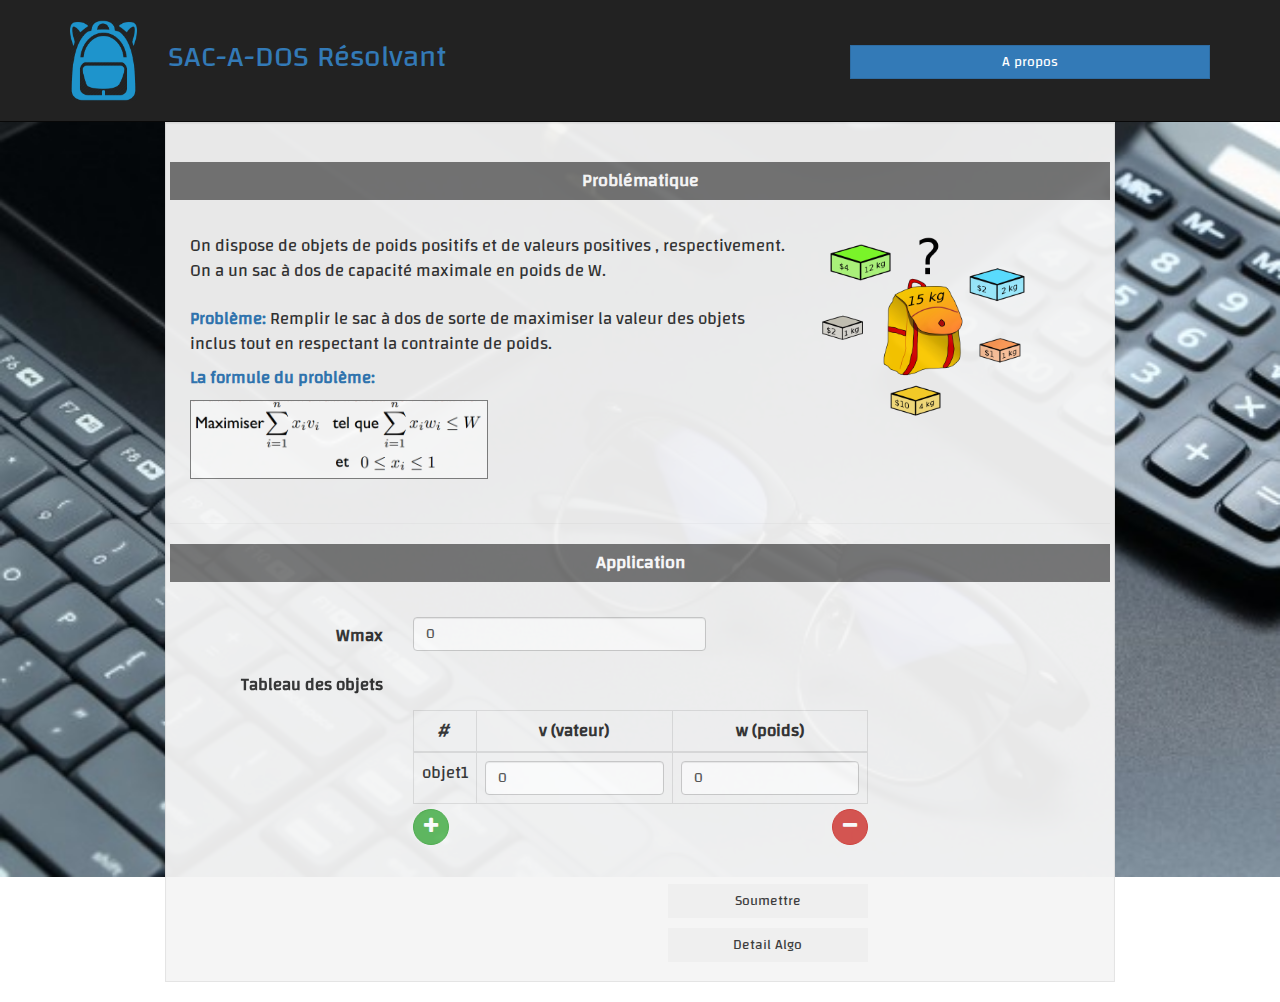
<file: index.html>
<!DOCTYPE html>
<html>

<head>
    <meta charset="utf-8">
    <meta name="viewport" content="width=device-width, initial-scale=1">
    <title>Sac-a-dos Resolvant</title>
    <link rel="icon" type="image/png" href="favicon.png">
    <!--/***************************************-->
    <!--***BAZINE Tarek - CHIKHAISSA Mahfoud****-->
    <!--****ESI 2017/18 TPGO TP1****-->
    <!--****************************************/-->
    <title>Sac a dos</title>
    <link rel="stylesheet" href="css/bootstrap.min.css" type="text/css"/>
    <link rel="stylesheet" href="css/theme.css" type="text/css"/>
    <link rel="stylesheet" type="text/css" href="font-awesome-4.7.0/css/font-awesome.min.css">
    <style>
        @font-face {
            font-family: 'Changa';
            src: url('css/fonts/Changa-Regular.ttf') format('truetype');
        }

        body {
            font-family: 'Changa', sans-serif;
            font-size: 1.7em;
        }

    </style>
</head>

<body>

<header>
    <nav class="navbar navbar-inverse navbar-static-top">
        <div class="container">
            <div class="row align-items-center">
                <div class="col col-xs-3 col-sm-2 col-lg-1 col-md-1 center-block ">
                    <a href="#"><img src="img/knapsack.png" alt="knapsack" class="img-responsive"></a>
                </div>
                <div class="col col-lg-4 col-sm-3 col-md-4  bg-succes bg-succes text-primary center-block ">
                    <h2>SAC-A-DOS Résolvant</h2>
                </div>
                <div class="col col-sm-1 col-md-3 col-lg-3  "></div>
                <div class="col col-sm-4 col-md-4 col-lg-4 " style="margin-top: 25px">
                    <button type="button" class="btn btn-primary btn-block"  data-toggle="modal" data-target="#aprpos">A propos</button>
                </div>
            </div>
        </div>
    </nav>
</header>

                                <!-- Modal -->
                                <div class="modal fade" id="aprpos" role="dialog" style="">
                                    <div class="modal-dialog modal-sm">
                                        <div class="modal-content">
                                            <div class="modal-header">
                                                <button type="button" class="close" data-dismiss="modal">&times;</button>
                                                <h4 class="modal-title"><b>SAC-A-DOS Résolvant</b></h4>
                                            </div>
                                            <div class="modal-body">
                                                <p><b>Développé par:</b><br>
                                                    BAZINE Tarek <br>
                                                    CHIKH AISSA Mahfoud <br><br>
                                                    <b>Dirigé par:</b><br>
                                                    M. HADIM B<br><br>
                                                    Tous les droits sont réservés ESI/SIL-2017</p>

                                            </div>
                                            <div class="modal-footer">
                                                <button type="button" class="btn btn-default" data-dismiss="modal">Close</button>
                                            </div>
                                        </div>
                                    </div>
                                </div>


<!-- page body -->
<div class="container-bg">
    <div class="container">

        <div class="col col-lg-1 col-md-1 col-sm-1 col-xs-1"></div>
        <div class="col col-lg-10 col-md-10 col-sm-10 col-xs-10 well">
            <div class="row">
                <h3><span class="label label-default">Problématique</span></h3>
                <br>

                <div class="row ">
                    <div class="col-lg-8 col-md-8 col-sm-8 col-xs-8 center-block">
                        <div class="para">
                            <p>On dispose de objets de poids positifs et de valeurs
                                positives , respectivement.<br>
                                On a un sac à dos de capacité maximale en poids de W.<br>
                                <br>
                                <span class="text-primary"><b>Problème: </b></span> Remplir le sac à dos de sorte de
                                maximiser
                                la valeur des objets inclus tout en respectant
                                la contrainte de poids. <br>
                            </p>
                            <p><span class="text-primary"><b>La formule du problème:</b></span></p>
                            <img src="img/formula.png" class="img-center img-responsive formula_img ">
                        </div>
                    </div>
                    <div class="col-lg-3 col-md-3 col-sm-3 col-xs-3 center-block">
                        <img src="img/knapsack2.png" class="img-center img-responsive">
                    </div>
                </div>
                <br>
                <hr>
                <h3><span class="label label-default">Application</span></h3>
                <br>
                <form onsubmit="return false;" action="#" accept-charset="UTF-8" class="form-horizontal">
                    <div class="form-body">
                        <div class="form-group ">
                            <label class="col-md-3 control-label">Wmax</label>

                            <div class="col-md-4">
                                <input class="form-control numbersOnly" required="required" name="vmax" type="text"
                                       value=0>
                            </div>
                        </div>

                        <div class="form-group">
                            <label class="col-md-3 control-label">Tableau des objets</label>
                            <br>
                            <!--Le tableau-->
                            <div class="container" style="width: 50%">
                                <div class="row clearfix">
                                    <div class="col-md-12 column">
                                        <table class="table table-bordered table-hover" id="tab_logic">
                                            <thead>
                                            <tr>
                                                <th class="text-center">
                                                    #
                                                </th>
                                                <th class="text-center">
                                                    v (vateur)
                                                </th>
                                                <th class="text-center">
                                                    w (poids)
                                                </th>
                                            </tr>
                                            </thead>
                                            <tbody>
                                            <tr id='addr0'>
                                                <td>
                                                    objet1
                                                </td>
                                                <td>
                                                    <input type="text" name='value' placeholder='valeur'
                                                           class="form-control numbersOnly" value=0
                                                           required="required"/>
                                                </td>
                                                <td>
                                                    <input type="text" name='weight' placeholder='poids'
                                                           class="form-control numbersOnly" value=0
                                                           required="required"/>
                                                </td>
                                            </tr>
                                            </tbody>
                                        </table>
                                    </div>
                                </div>
                                <a id='add_row' class="btn btn-success btn-circle btn-lg pull-left">
                                    <i class="fa fa-plus"></i></a>
                                <a id='delete_row' class="btn btn-danger btn-circle btn-lg pull-right">
                                    <i class="fa fa-minus"></i>
                                </a>
                            </div>

                        </div>
                    </div>

                    <br>
                    <div class="form-actions">
                        <div class="row">
                            <div class="col-md-offset-6 col-md-3">
                                <input type="submit" class="btn pull-right" type="submit" value="Soumettre"
                                       style="width: 200px"
                                       id="btn-submit">
                            </div>
                        </div>
                        <div class="row">
                            <div class="col-md-offset-6 col-md-3">
                                <input type="submit" class="btn pull-right" type="submit" value="Detail Algo"
                                       style="width: 200px; margin-top: 10px"
                                       id="btn-detail">
                            </div>
                        </div>
                    </div>
                </form>
            </div>
        </div>
    </div>
</div>

<script type="text/javascript" src="js/jquery.js"></script>
<script type="text/javascript" src="js/jquery.cookie.js"></script>
<script type="text/javascript" src="js/tableau.js"></script>
<script type="text/javascript" src="js/algo.js"></script>
<script type="text/javascript" src="js/bootstrap.min.js"></script>
<script>
    $("#btn-detail").click(function () {
        if (
                (typeof $.cookie('N') === 'undefined') ||
                (typeof $.cookie('W') === 'undefined') ||
                (typeof $.cookie('w') === 'undefined') ||
                (typeof $.cookie('v') === 'undefined')
        ){
            alert('svp click semaitre');
            return false;
        }
                window.open("algo-details.html", "_self");
            }
    );
</script>

</body>

</html>
</file>
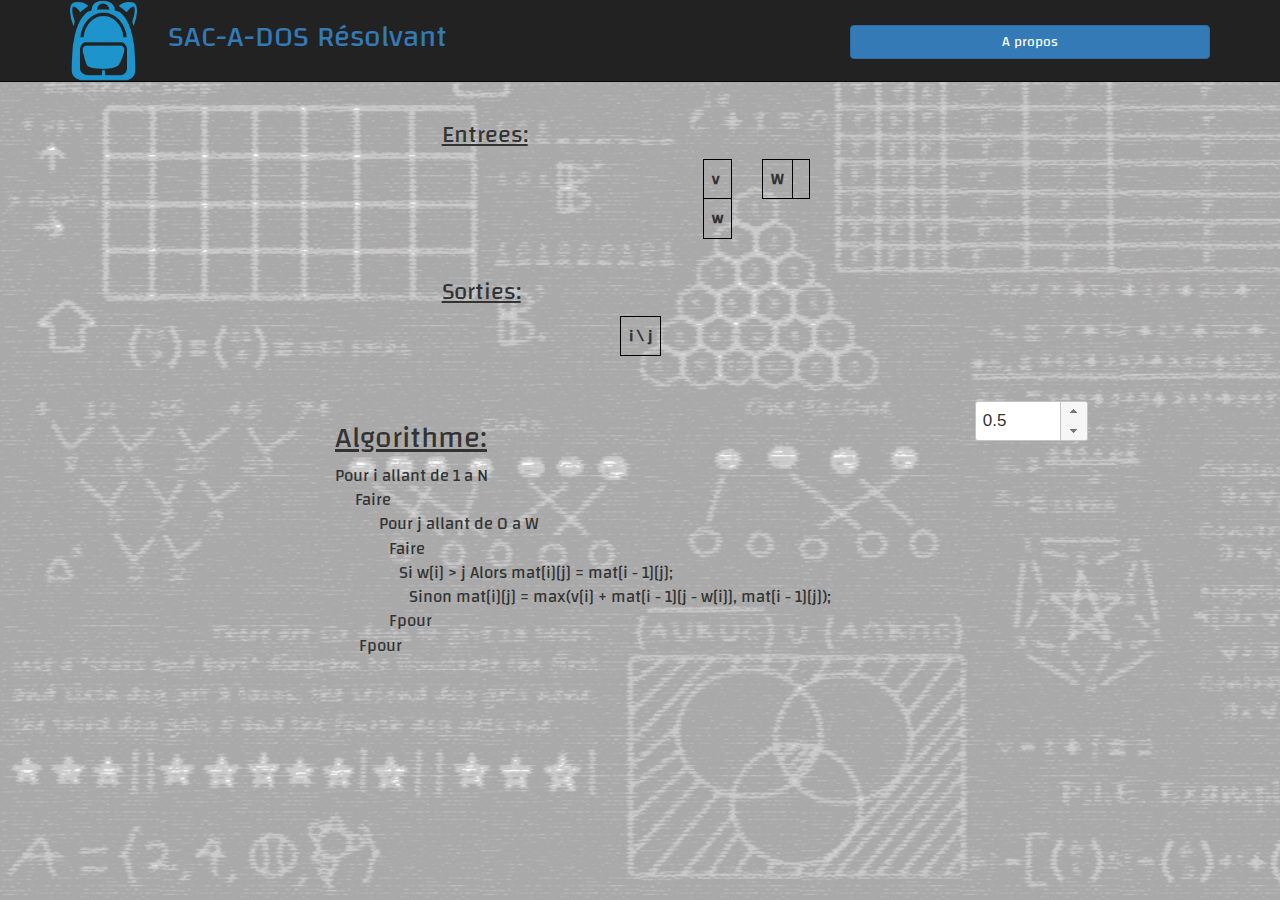
<file: algo-details.html>
<html lang="en">

<head>
    <meta charset="UTF-8">
    <title>Algorithme detaillé</title>
    <link rel="icon" type="image/png" href="favicon.png">
    <!--/***************************************-->
    <!--***BAZINE Tarek - CHIKHAISSA Mahfoud****-->
    <!--****ESI 2017/18 TPGO TP1****-->
    <!--****************************************/-->
    <link rel="stylesheet" href="css/bootstrap.min.css" type="text/css">
    <link rel="stylesheet" href="css/jquery-ui.min.css" type="text/css">
    <style>
        @font-face {
            font-family: 'Changa';
            src: url('css/fonts/Changa-Regular.ttf') format('truetype');
        }

        body {
            font-family: 'Changa', sans-serif;
            font-size: 1.7em;

            background-image: url('img/background-details.jpg');
            background-repeat: no-repeat;
            background-size: cover;
            background-attachment: fixed;
        }

        .table {
            width: auto !important;
        }

        .center-block {
            display: table !important;
        }

        .table {
            border: 0.5px solid #000000;
        }

        .table-bordered > thead > tr > th,
        .table-bordered > tbody > tr > th,
        .table-bordered > tfoot > tr > th,
        .table-bordered > thead > tr > td,
        .table-bordered > tbody > tr > td,
        .table-bordered > tfoot > tr > td {
            border: 0.5px solid #000000;
        }
    </style>
</head>

<body>

<header>
    <nav class="navbar navbar-inverse navbar-static-top">
        <div class="container">
            <div class="row align-items-center">
                <div class="col col-xs-3 col-sm-2 col-lg-1 col-md-1 center-block ">
                    <a href="index.html"><img src="img/knapsack.png" alt="knapsack" class="img-responsive"></a>
                </div>
                <div class="col col-lg-4 col-sm-3 col-md-4  bg-succes bg-succes text-primary center-block ">
                    <h2>SAC-A-DOS Résolvant</h2>
                </div>
                <div class="col col-sm-1 col-md-3 col-lg-3  "></div>
                <div class="col col-sm-4 col-md-4 col-lg-4 " style="margin-top: 25px">
                    <button type="button" class="btn btn-primary btn-block" data-toggle="modal" data-target="#aprpos">A
                        propos
                    </button>
                </div>
            </div>
        </div>
    </nav>
</header>

<!-- Modal -->
<div class="modal fade" id="aprpos" role="dialog" style="">
    <div class="modal-dialog modal-sm">
        <div class="modal-content">
            <div class="modal-header">
                <button type="button" class="close" data-dismiss="modal">&times;</button>
                <h4 class="modal-title"><b>SAC-A-DOS Résolvant</b></h4>
            </div>
            <div class="modal-body">
                <p><b>Développé par:</b><br>
                    BAZINE Tarek <br>
                    CHIKH AISSA Mahfoud <br><br>
                    <b>Dirigé par:</b><br>
                    M. HADIM B<br><br>
                    Tous les droits sont réservés ESI/SIL-2017</p>

            </div>
            <div class="modal-footer">
                <button type="button" class="btn btn-default" data-dismiss="modal">Close</button>
            </div>
        </div>
    </div>
</div>

<!-- page bady -->
<div class="container-fluid">
    <div class="row">
        <h3 class="col-md-3 col-md-offset-4"
            style="text-decoration: underline;">Entrees:</h3>
    </div>

    <div class="row text-center">

        <div class="col-md-7">
            <table class="table table-bordered pull-right">

                <tbody id="arr-input">
                <tr id="v-arr">
                    <th scope="row">v</th>
                </tr>
                <tr id="w-arr">
                    <th scope="row">w</th>
                </tr>
                </tbody>

            </table>
        </div>

        <div class="col-md-5">
            <table class="table table-bordered">

                <tbody>
                <tr>
                    <th scope="row">W</th>
                    <td id="W-val"></td>
                </tr>
                </tbody>

            </table>
        </div>
    </div>

    <div class="row">
        <h3 class="col-md-3 col-md-offset-4"
            style="text-decoration: underline;">Sorties:</h3>
    </div>
    <div class="row text-center">

        <table class="table table-bordered center-block">

            <thead>
            <tr id="j">
                <th>i \ j</th>
            </tr>
            </thead>

            <tbody id="arr-body">

            </tbody>

        </table>
    </div>
    <br>
    <div id="solution" class="" style="display: none">
        <h2 class="col-md-offset-3 col-md-6">
            <span style="text-decoration: underline;">Solutions: </span>
            <span style="font-size: 0.7em;text-decoration: none;">&nbsp; les objets selectionés</span></h2>
        <div class="row">
            <div id="slc-obj" class="col-md-offset-3 col-md-6">

            </div>
        </div>
        <div class="row" style="margin-top: 20px; font-size: 25px">
            <div class="col-md-offset-3 col-md-2">
                Poids total
            </div>
            <div id="solution-w-total" class="col-md-1">

            </div>
            <div class="col-md-2">
                Gain total
            </div>
            <div id="solution-v-total" class="col-md-1">

            </div>
        </div>
    </div>
    <div class="row">
        <h2 class="col-md-offset-3 col-md-6"
            style="text-decoration: underline;">Algorithme:</h2>
        <div class="col-md-3">
            <input value="0.5" id="spinner" style="width: 70px;"/>
        </div>
    </div>
    <div class="row">
        <div class="col-md-offset-3 col-md-6 first-loop">
            Pour i allant de 1 a N
        </div>
    </div>
    <div class="row">
        <div class="col-md-offset-3 col-md-6 first-loop">
            &nbsp;&nbsp;Faire
        </div>
    </div>
    <div class="row">
        <div class="col-md-offset-3 col-md-6 scnd-loop">
            &nbsp;&nbsp;&nbsp;&nbsp; Pour j allant de 0 a W
        </div>
    </div>
    <div class="row">
        <div class="col-md-offset-3 col-md-6 scnd-loop">
            &nbsp;&nbsp;&nbsp;&nbsp;&nbsp; Faire
        </div>
    </div>
    <div class="row">
        <div class="col-md-offset-3 col-md-6 if-wi">
            &nbsp;&nbsp;&nbsp;&nbsp;&nbsp;&nbsp; Si w[i] > j Alors mat[i][j] = mat[i - 1][j];
        </div>
    </div>
    <div class="row">
        <div class="col-md-offset-3 col-md-6 if-max">
            &nbsp;&nbsp;&nbsp;&nbsp;&nbsp;&nbsp;&nbsp; Sinon mat[i][j] = max(v[i] + mat[i - 1][j - w[i]], mat[i -
            1][j]);
        </div>
    </div>
    <div class="row">
        <div class="col-md-offset-3 col-md-6 scnd-loop">
            &nbsp;&nbsp;&nbsp;&nbsp;&nbsp; Fpour
        </div>
    </div>
    <div class="row">
        <div class="col-md-offset-3 col-md-6 first-loop">
            &nbsp;&nbsp; Fpour
        </div>
    </div>

</div>

<script type="text/javascript" src="js/jquery.js"></script>
<script type="text/javascript" src="js/jquery.cookie.js"></script>
<script type="text/javascript" src="js/bootstrap.min.js"></script>
<script type="text/javascript" src="js/jquery-ui.js"></script>
<script type="text/javascript">
    function sleep(ms) {
        return new Promise(resolve => setTimeout(resolve, ms));
    }

    function max(a, b) {
        if (a > b) return a;
        return b;
    }

    async function draw() {

        var algo_speed= 500;

        function isNumber(n){
            return typeof(n) != "boolean" && !isNaN(n);
        }

        /*init spinner*/
        $(function() {
            $('#spinner').spinner({
                min: 0,
                max: 200,
                step: 0.5,
                spin: function( event, ui ) {
                    console.log(ui);
                    console.log(ui.value);
                    if(!isNumber(ui.value)){
                        alert('plz take a vilid number !!');
                        location = location;
                    }
                    algo_speed = parseInt(ui.value)*1000;
                }
            });
        });
        /*end init spinner*/

        var N = parseInt($.cookie('N'));
        var W = parseInt($.cookie('W'));

        /*algorithme's sructures*/
        var w = JSON.parse($.cookie('w'));
        var v = JSON.parse($.cookie('v'));

        //remove cookies
        $.removeCookie("W");
        $.removeCookie("N");
        $.removeCookie("w");
        $.removeCookie("v");

        //draw inputs table
        $('#W-val').text(W);
        for (var j = 0; j < N; j++) {
            $('#v-arr').append('<td>' + v[j] + '</td>');
            $('#w-arr').append('<td>' + w[j] + '</td>');
        }

        //draw a blanc table
        for (var j = 0; j <= W; j++) {
            $('#j').append('<th>' + j + '</th>');
        }
        for (var i = 1; i <= N; i++) {
            $('#arr-body').append('<tr id="i' + i + '">' +
                    '<th scope="row">' + i + '</th>' +
                    '</tr>');
            for (var j = 0; j <= W; j++) {
                $('#i' + i).append('<th> </th>');
            }
        }

        var mat = [];

        // js array two dimension building
        for (var j = 0; j <= W; j++) {
            mat[j] = [];
        }

        /*init matrix*/
        var th;
        for (var i = 0; i < N; i++) {
            th = $('#i' + (i + 1) + ' > th')[1];
            th.innerHTML = "0";
            mat[i][0] = 0;
        }

        var row,
                frst_loop = $('.first-loop'),
                scnd_loop = $('.scnd-loop'),
                if_wi = $(".if-wi"),
                if_max = $('.if-max');
        //this an optimization ???!! we deleting a not-needed row
        row1 = $('#i1 > th');
        frst_loop.css('backgroundColor', '#92a8d1');
        await sleep(algo_speed);
        frst_loop.css('backgroundColor', '');
        for (var j = 1; j <= W; j++) {
            scnd_loop.css('backgroundColor', '#80ced6');
            await sleep(algo_speed);
            scnd_loop.css('backgroundColor', '');
            if (w[0] > j) {
                if_wi.css('backgroundColor', '#f18973');
                row1[j + 1].style.backgroundColor = '#f18973';
                row1[j + 1].innerHTML = 0;
                await sleep(algo_speed);
                mat[0][j] = 0;
                if_wi.css('backgroundColor', '');
            } else {
                if_max.css('backgroundColor', '#82b74b');
                row1[j + 1].style.backgroundColor = '#82b74b';
                row1[j + 1].innerHTML = w[0];
                mat[0][j] = v[0];
                await sleep(algo_speed);
                if_max.css('backgroundColor', '');
            }
            row1[j + 1].style.backgroundColor = '';
        }

        for (var i = 1; i < N; i++) {
            row = $('#i' + (i + 1) + ' > th');
            frst_loop.css('backgroundColor', '#92a8d1');
            await sleep(algo_speed);
            frst_loop.css('backgroundColor', '');
            for (var j = 0; j <= W; j++) {
                scnd_loop.css('backgroundColor', '#80ced6');
                await sleep(algo_speed);
                scnd_loop.css('backgroundColor', '');
                if (w[i] > j) {
                    mat[i][j] = mat[i - 1][j];
                    if_wi.css('backgroundColor', '#f18973');
                    row[j + 1].style.backgroundColor = '#f18973';
                    await sleep(algo_speed);
                    if_wi.css('backgroundColor', '');
                } else {
                    mat[i][j] = max(v[i] + mat[i - 1][j - w[i]], mat[i - 1][j]);
                    if_max.css('backgroundColor', '#82b74b');
                    row[j + 1].style.backgroundColor = '#82b74b';
                    await sleep(algo_speed);
                    if_max.css('backgroundColor', '');
                }
                row[j + 1].innerHTML = mat[i][j];
                row[j + 1].style.backgroundColor = '';
            }
        }



        //printing results
        //list of the selected objects
        var selectedOject = [];
        var j = W, selected_objs = $('#slc-obj');
        $('#solution').show();
        for (var i = N - 1; i > 0; i--) {
            row = $('#i' + (i + 1) + ' > th');
            row[j + 1].style.backgroundColor = '#77a8a8';
            await sleep(algo_speed);
            if ((mat[i][j] == 0)) {
                console.log("fin");
                break;
            }
            if ((mat[i][j] != mat[i - 1][j])) {
                selectedOject.push(i);
                row[j + 1].style.backgroundColor = '#b5e7a0';
                console.log("object num " + (i + 1) + " has been selected \n");
                j = j - w[i];
                selected_objs.append('<span style="background-color: #b5e7a0;' +
                        'padding: 5px;margin: 5px">' +
                        'object ' + (i + 1) +
                        '</span>');
                continue;
            }
            row[j + 1].style.backgroundColor = '';
        }
        if ((mat[0][j] != 0)) {
            row = $('#i1 > th');
            row[j + 1].style.backgroundColor = '#b5e7a0';
            selected_objs.append('<span style="background-color: #b5e7a0;' +
                    'padding: 5px;margin: 5px">' +
                    'object 1' +
                    '</span>');
            selectedOject.push(0);
            console.log("object num 0 has been selected \n");
        }

        var totalGain=0,totalPoids=0;
        for (var i =0;i<selectedOject.length;i++){
            totalGain += v[selectedOject[i]];
            totalPoids += w[selectedOject[i]];
        }

        $('#solution-w-total')[0].innerHTML=totalPoids;
        $('#solution-v-total')[0].innerHTML=totalGain;

    }

    draw();
</script>


</body>

</html>
</file>
<file: css/theme.css>
.navbar{
    padding: 20px;
  }

  .container-bg {
     background: #ffffff url('../img/background.jpg') no-repeat center;
     background-size: 100%;
     background-attachment: fixed;

  }
  .label-default{
    display: block;
    padding: 10px;
  }
  .navbar{
    margin-bottom: 0px;
  }
  .para{
    padding-left: 20px;
  }
  .table{
    margin-top: 20px;
     margin-bottom: 5px;
  }
  #table-container{
    width: 50% !important;
    max-width: 50%;
  }
  .well{
    opacity: 0.95;
    border-radius: 0px;
  }
  .btn{
    border-radius: 0px;
  }
  .label{
    border-radius: 0px;  
  }
  .btn-glyphicon { 
    padding:8px; 
    background:#ffffff; 
    margin-right:4px; 
  }
  .icon-btn { 
    padding: 1px 15px 3px 2px; 
    border-radius:50px;
  }
  .btn-group-lg>.btn, .btn-lg{
      border-radius:50px !important;
      padding: 5px 10px;

  }

  .formula_img{
      width: 50% ;
      height: 25% ;
      max-width: 50% ;
      max-height: 25% ;
      border: 1px solid gray ;
  }
</file>
